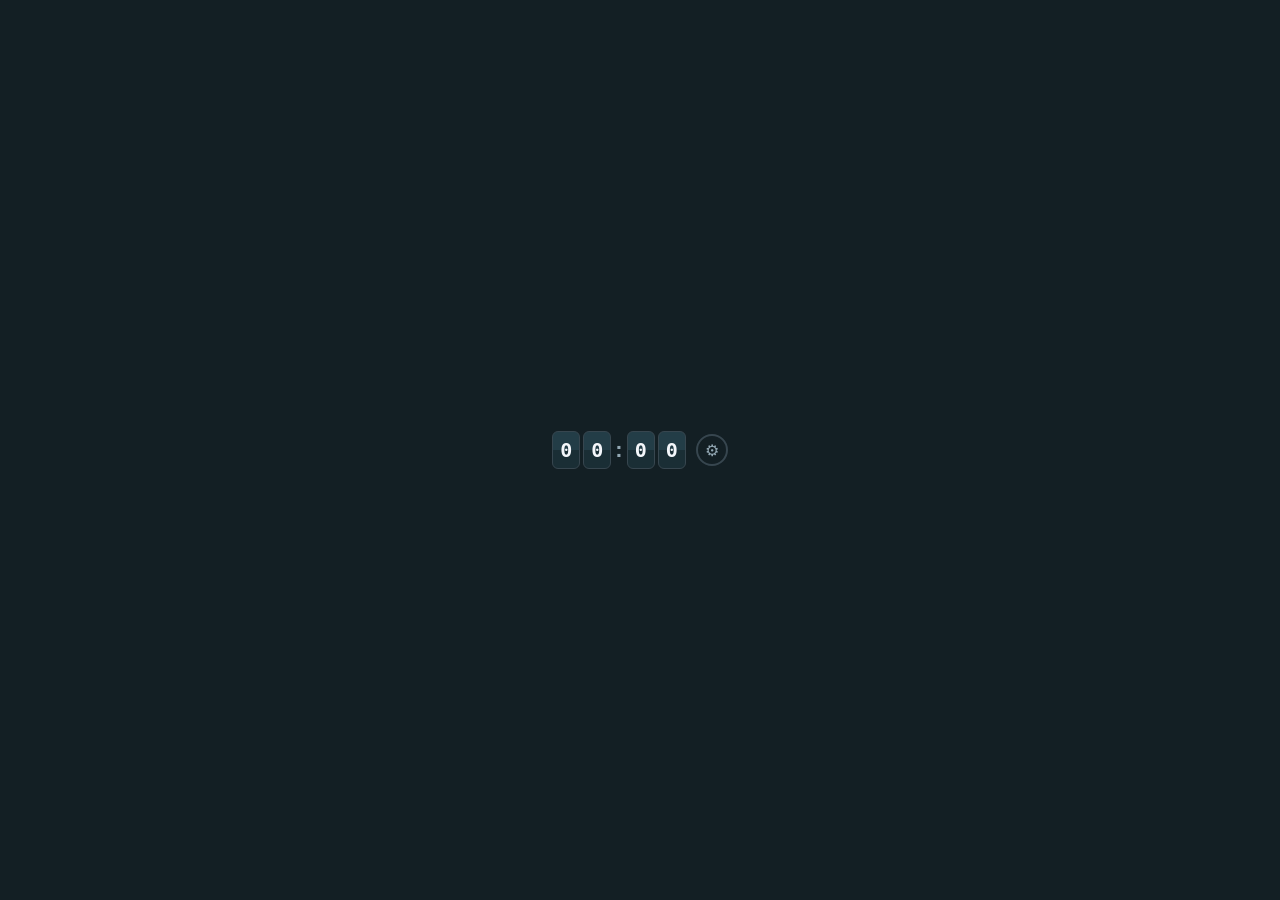
<file: frontend/resident_poc/web/index.html>
<!doctype html>
<html lang="en">
  <head>
    <meta charset="utf-8" />
    <meta name="viewport" content="width=device-width, initial-scale=1" />
    <title>Linux Virus</title>
    <link rel="stylesheet" href="./style.css" />
  </head>
  <body>
    <main id="app" class="app app--minimized">
      <section class="minimized" data-panel="minimized">
        <div class="flip-timer" id="flipTimer">
          <div class="flip-group">
            <div class="flip-card" id="fd0">0</div>
            <div class="flip-card" id="fd1">0</div>
          </div>
          <span class="flip-colon">:</span>
          <div class="flip-group">
            <div class="flip-card" id="fd2">0</div>
            <div class="flip-card" id="fd3">0</div>
          </div>
        </div>
        <button class="minimized__settings" type="button" data-action="showSettings" aria-label="Settings">⚙</button>
      </section>

      <section class="expanded" data-panel="expanded">
        <div class="quiz">
          <div class="quiz__mascot">🐧</div>
          <div class="quiz__label">コマンドを並び替えよう</div>
          <div id="quizPrompt" class="quiz__question">問題を読み込み中…</div>
          <div id="answer" class="quiz__answer" aria-label="Answer area">
            <span id="answerPlaceholder" class="quiz__placeholder">下のトークンを順番にクリックしてね</span>
          </div>
          <div id="tokens" class="quiz__tokens" aria-label="Command tokens"></div>
        </div>
        <div class="quiz-bottom" id="quizBottom">
          <span id="quizResult" class="quiz__result">トークンを順番に選んでね！</span>
          <div class="quiz__actions">
            <button class="btn btn--reset" type="button" data-action="resetQuiz">リセット</button>
            <button class="btn btn--check" type="button" data-action="checkQuiz">答え合わせ</button>
          </div>
        </div>
      </section>

      <section class="settings" data-panel="settings">
        <div class="topline">
          <span>Settings</span>
        </div>
        <label>
          <span>Timer seconds</span>
          <input
            id="timerSeconds"
            inputmode="numeric"
            type="number"
            min="1"
            value="60"
            autocomplete="off"
            autocapitalize="off"
            spellcheck="false"
          />
        </label>
        <div class="command-header">
          <span>Commands</span>
          <div class="command-header__actions">
            <button class="icon-button" type="button" data-action="addCommand">+</button>
            <button class="icon-button" type="button" data-action="showHelp">?</button>
          </div>
        </div>
        <div id="commands" class="commands"></div>
        <div class="hint">Up to 10 commands. Use text such as /focus or shortcuts such as &lt;cmd&gt;+k.</div>
        <div class="settings__status" data-bind="status">Settings</div>
        <div class="actions">
          <button type="button" data-action="done">Done</button>
        </div>
      </section>

      <dialog id="helpDialog" class="help-dialog">
        <div class="help-dialog__header">
          <strong>Command notation</strong>
          <button class="icon-button" type="button" data-action="closeHelp">×</button>
        </div>
        <div class="help-dialog__body">
          <p>Text commands match typed text exactly.</p>
          <ul>
            <li><code>&lt;cmd&gt;+v</code></li>
            <li><code>/focus</code></li>
            <li><code>start quiz</code></li>
          </ul>
          <p>Modifier shortcuts use angle brackets before the key.</p>
          <ul>
            <li><code>&lt;cmd&gt;+k</code></li>
            <li><code>&lt;ctrl&gt;+j</code></li>
            <li><code>&lt;option&gt;+x</code></li>
            <li><code>&lt;shift&gt;+a</code></li>
            <li><code>&lt;ctrl+option&gt;+&lt;space&gt;</code></li>
            <li><code>&lt;cmd+shift&gt;+p</code></li>
          </ul>
          <p>Supported modifier names are <code>cmd</code>, <code>ctrl</code>, <code>option</code>, and <code>shift</code>.</p>
        </div>
      </dialog>
    </main>
    <script src="./app.js"></script>
  </body>
</html>
</file>
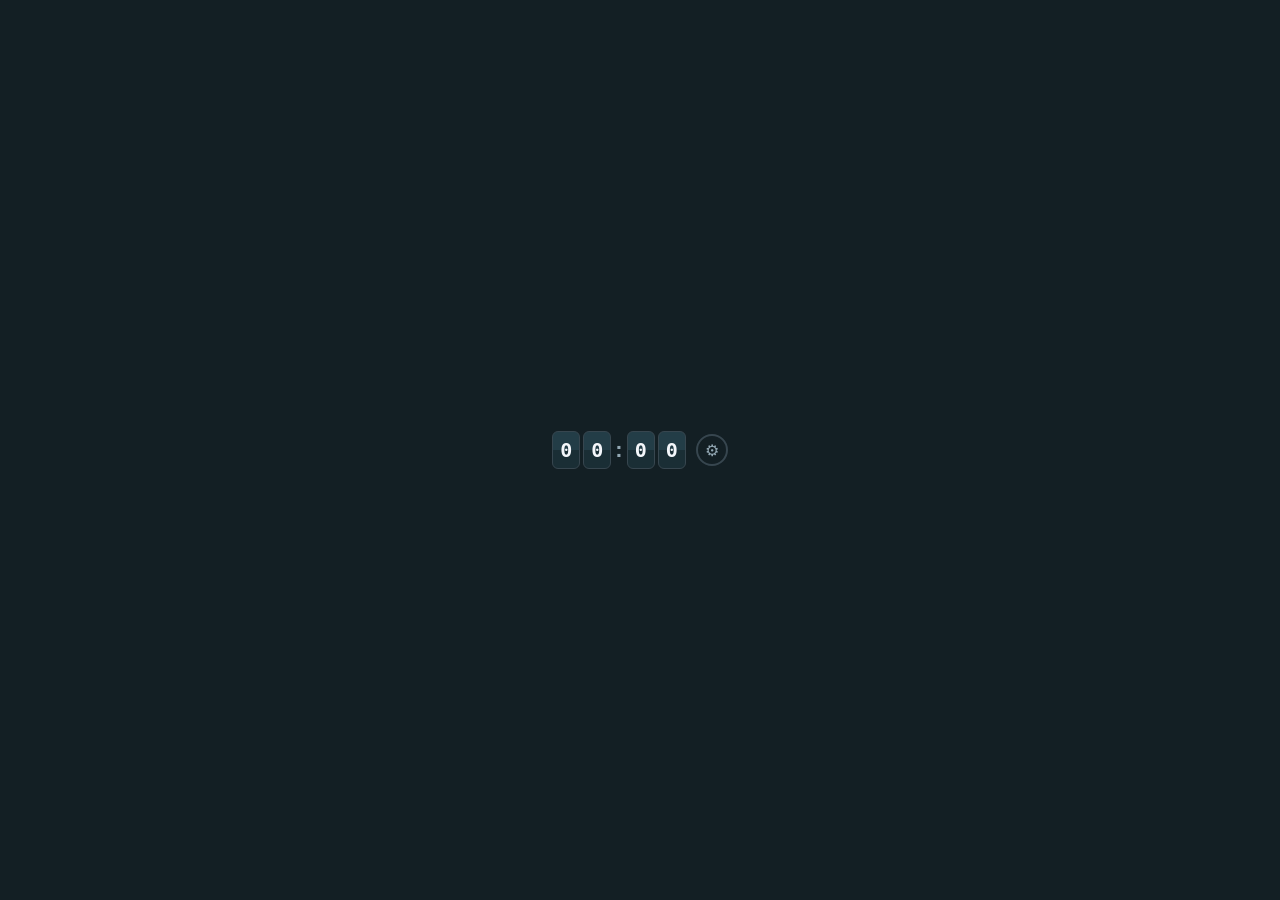
<file: src/resident_poc/web/index.html>
<!doctype html>
<html lang="en">
  <head>
    <meta charset="utf-8" />
    <meta name="viewport" content="width=device-width, initial-scale=1" />
    <title>Linux Virus</title>
    <link rel="stylesheet" href="./style.css" />
  </head>
  <body>
    <main id="app" class="app app--minimized">
      <section class="minimized" data-panel="minimized">
        <div class="flip-timer" id="flipTimer">
          <div class="flip-group">
            <div class="flip-card" id="fd0">0</div>
            <div class="flip-card" id="fd1">0</div>
          </div>
          <span class="flip-colon">:</span>
          <div class="flip-group">
            <div class="flip-card" id="fd2">0</div>
            <div class="flip-card" id="fd3">0</div>
          </div>
        </div>
        <button class="minimized__settings" type="button" data-action="showSettings" aria-label="Settings">⚙</button>
      </section>

      <section class="expanded" data-panel="expanded">
        <div class="quiz">
          <div class="quiz__mascot">🐧</div>
          <div class="quiz__label">コマンドを並び替えよう</div>
          <div class="quiz__question">隠しファイルを含めて、long format でファイル一覧を表示するコマンドに並び替えてください。</div>
          <div id="answer" class="quiz__answer" aria-label="Answer area">
            <span id="answerPlaceholder" class="quiz__placeholder">下のトークンを順番にクリックしてね</span>
          </div>
          <div id="tokens" class="quiz__tokens" aria-label="Command tokens"></div>
        </div>
        <div class="quiz-bottom" id="quizBottom">
          <span id="quizResult" class="quiz__result">トークンを順番に選んでね！</span>
          <div class="quiz__actions">
            <button class="btn btn--reset" type="button" data-action="resetQuiz">リセット</button>
            <button class="btn btn--check" type="button" data-action="checkQuiz">答え合わせ</button>
          </div>
        </div>
      </section>

      <section class="settings" data-panel="settings">
        <div class="topline">
          <span>Settings</span>
        </div>
        <label>
          <span>Timer seconds</span>
          <input
            id="timerSeconds"
            inputmode="numeric"
            type="number"
            min="1"
            value="60"
            autocomplete="off"
            autocapitalize="off"
            spellcheck="false"
          />
        </label>
        <div class="command-header">
          <span>Commands</span>
          <div class="command-header__actions">
            <button class="icon-button" type="button" data-action="addCommand">+</button>
            <button class="icon-button" type="button" data-action="showHelp">?</button>
          </div>
        </div>
        <div id="commands" class="commands"></div>
        <div class="hint">Up to 10 commands. Use text such as /focus or shortcuts such as &lt;cmd&gt;+k.</div>
        <div class="settings__status" data-bind="status">Settings</div>
        <div class="actions">
          <button type="button" data-action="done">Done</button>
        </div>
      </section>

      <dialog id="helpDialog" class="help-dialog">
        <div class="help-dialog__header">
          <strong>Command notation</strong>
          <button class="icon-button" type="button" data-action="closeHelp">×</button>
        </div>
        <div class="help-dialog__body">
          <p>Text commands match typed text exactly.</p>
          <ul>
            <li><code>&lt;cmd&gt;+v</code></li>
            <li><code>/focus</code></li>
            <li><code>start quiz</code></li>
          </ul>
          <p>Modifier shortcuts use angle brackets before the key.</p>
          <ul>
            <li><code>&lt;cmd&gt;+k</code></li>
            <li><code>&lt;ctrl&gt;+j</code></li>
            <li><code>&lt;option&gt;+x</code></li>
            <li><code>&lt;shift&gt;+a</code></li>
            <li><code>&lt;ctrl+option&gt;+&lt;space&gt;</code></li>
            <li><code>&lt;cmd+shift&gt;+p</code></li>
          </ul>
          <p>Supported modifier names are <code>cmd</code>, <code>ctrl</code>, <code>option</code>, and <code>shift</code>.</p>
        </div>
      </dialog>
    </main>
    <script src="./app.js"></script>
  </body>
</html>
</file>
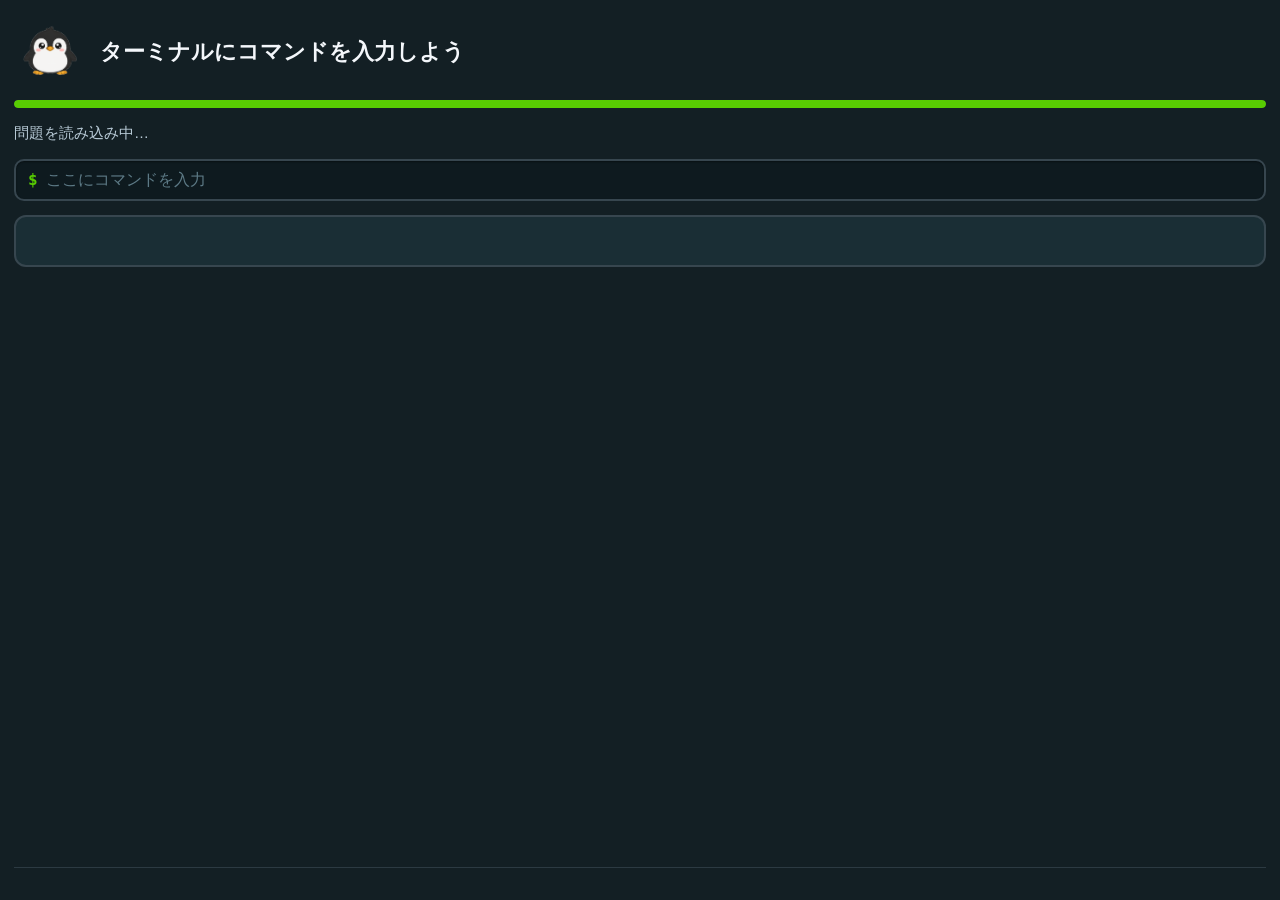
<file: frontend/linux_virus_frontend/web/quiz.html>
<!doctype html>
<html lang="ja">
  <head>
    <meta charset="utf-8" />
    <meta name="viewport" content="width=device-width, initial-scale=1" />
    <title>Linux Virus Quiz</title>
    <link rel="stylesheet" href="./styles/base.css" />
    <link rel="stylesheet" href="./styles/quiz.css" />
    <link rel="stylesheet" href="./styles/virus.css" />
    <link rel="preload" as="image" href="../image/penguin_small.png" />
    <link rel="preload" as="image" href="../image/penguin_medium.png" />
    <link rel="preload" as="image" href="../image/penguin_big.png" />
    <link rel="preload" as="image" href="../image/penguin_virus.png" />
  </head>
  <body>
    <main id="app" class="app app--expanded" data-wait-for-state="true">
      <section class="expanded" data-panel="expanded">
        <div class="virus-overlay" aria-hidden="true">
          <span class="virus-blob virus-blob--1"></span>
          <span class="virus-blob virus-blob--2"></span>
          <span class="virus-blob virus-blob--3"></span>
          <span class="virus-blob virus-blob--4"></span>
          <span class="virus-particle virus-particle--1"></span>
          <span class="virus-particle virus-particle--2"></span>
          <span class="virus-particle virus-particle--3"></span>
          <span class="virus-particle virus-particle--4"></span>
          <span class="virus-particle virus-particle--5"></span>
          <span class="virus-scar virus-scar--1"></span>
          <span class="virus-scar virus-scar--2"></span>
          <span class="virus-vignette"></span>
        </div>
        <div class="virus-banner" aria-hidden="true">
          <span class="virus-banner__dot"></span>
          <span class="virus-banner__text">⚠ VIRUS DETECTED ⚠</span>
          <span class="virus-banner__dot"></span>
        </div>
        <div class="quiz">
          <div class="quiz__header">
            <img
              id="quizMascot"
              class="quiz__mascot"
              src="../image/penguin_small.png"
              alt="Linux penguin"
            />
            <div class="quiz__label">ターミナルにコマンドを入力しよう</div>
            <span id="quizStreak" class="quiz__streak" hidden></span>
            <div id="vaccineButtons" class="quiz__vaccines" aria-label="Vaccines"></div>
          </div>
          <div id="quizTimebar" class="quiz__timebar" aria-hidden="true">
            <span id="quizTimebarFill" class="quiz__timebar-fill"></span>
          </div>
          <div id="quizPrompt" class="quiz__question">問題を読み込み中…</div>
          <label class="quiz__terminal" aria-label="Command input">
            <span class="quiz__terminal-prompt">$</span>
            <span class="quiz__terminal-entry">
              <span id="terminalHighlight" class="quiz__terminal-highlight" aria-hidden="true"></span>
              <input
                id="terminalInput"
                class="quiz__terminal-input"
                type="text"
                autocomplete="off"
                autocapitalize="off"
                spellcheck="false"
                placeholder="ここにコマンドを入力"
              />
            </span>
          </label>
          <div id="tokens" class="quiz__tokens" aria-label="Command tokens"></div>
        </div>
        <div class="quiz-bottom" id="quizBottom">
          <div class="quiz__actions">
            <button
              id="closeExplanation"
              class="btn btn--close-explanation"
              type="button"
              data-action="closeExplanation"
              hidden
            >
              閉じる
            </button>
            <button
              id="retryQuiz"
              class="btn btn--check"
              type="button"
              data-action="retryQuiz"
              hidden
            >
              再試行
            </button>
          </div>
        </div>
        <div id="explanationOverlay" class="explanation-overlay" hidden>
          <div class="explanation-overlay__panel">
            <div class="explanation-overlay__header">
              <span class="explanation-overlay__title">解説</span>
              <button class="icon-button" type="button" data-action="closeExplanationOverlay" aria-label="Close">✕</button>
            </div>
            <div id="explanationOverlayContent" class="explanation-overlay__content"></div>
          </div>
        </div>
      </section>
    </main>
    <script src="./markdown.js"></script>
    <script src="./config.js"></script>
    <script src="./storage.js"></script>
    <script src="./sound.js"></script>
    <script src="./api.js"></script>
    <script src="./user.js"></script>
    <script src="./settings.js"></script>
    <script src="./quiz.js"></script>
    <script src="./drag.js"></script>
    <script src="./app.js"></script>
  </body>
</html>
</file>
<file: frontend/resident_poc/web/style.css>
:root {
  color-scheme: dark;
  font-family:
    -apple-system, BlinkMacSystemFont, "SF Pro Text", "Helvetica Neue", Arial, sans-serif;
  background: #131f24;
  color: #f4f7fb;
  --duo-green: #58cc02;
  --duo-green-dark: #46a302;
  --duo-red: #ff4b4b;
  --duo-red-dark: #cc3c3c;
  --duo-blue: #1cb0f6;
  --duo-blue-dark: #1899d6;
  --duo-gold: #ffc800;
  --duo-surface: #1a2e35;
  --duo-surface-light: #233d47;
  --duo-border: #37464f;
  --duo-text-muted: #93a8b4;
}

* {
  box-sizing: border-box;
}

body {
  margin: 0;
  min-height: 100vh;
  overflow: hidden;
  background: #131f24;
}

button,
input {
  font: inherit;
}

button {
  border: none;
  border-radius: 12px;
  padding: 6px 14px;
  background: var(--duo-surface-light);
  color: #f4f7fb;
  cursor: pointer;
  transition: transform 0.1s;
}

button:active {
  transform: scale(0.96);
}

input {
  width: 100%;
  border: 2px solid var(--duo-border);
  border-radius: 12px;
  padding: 8px 12px;
  background: var(--duo-surface);
  color: #f4f7fb;
}

input:focus {
  border-color: var(--duo-blue);
  outline: none;
}

.app {
  width: 100vw;
  height: 100vh;
}

section {
  display: none;
  width: 100%;
  height: 100%;
  padding: 14px;
}

.app--minimized [data-panel="minimized"],
.app--expanded [data-panel="expanded"],
.app--settings [data-panel="settings"] {
  display: flex;
}

/* --- Minimized --- */

.minimized {
  align-items: center;
  justify-content: center;
  gap: 10px;
}

.minimized__settings {
  width: 32px;
  height: 32px;
  padding: 0;
  display: flex;
  align-items: center;
  justify-content: center;
  border-radius: 50%;
  background: transparent;
  color: var(--duo-text-muted);
  font-size: 16px;
  border: 2px solid var(--duo-border);
  flex-shrink: 0;
}

.minimized__settings:hover {
  background: var(--duo-surface-light);
}

/* Flip clock */

.flip-timer {
  display: flex;
  align-items: center;
  gap: 3px;
}

.flip-group {
  display: flex;
  gap: 3px;
}

.flip-colon {
  font-size: 22px;
  font-weight: 800;
  color: var(--duo-text-muted);
  padding: 0 1px;
  line-height: 1;
}

.flip-card {
  width: 28px;
  height: 38px;
  border-radius: 6px;
  background: linear-gradient(180deg, var(--duo-surface-light) 49.5%, var(--duo-border) 49.5%, var(--duo-border) 50.5%, var(--duo-surface) 50.5%);
  border: 1px solid var(--duo-border);
  display: flex;
  align-items: center;
  justify-content: center;
  font-family: "SF Mono", Menlo, Consolas, monospace;
  font-size: 20px;
  font-weight: 800;
  color: #f4f7fb;
  line-height: 1;
}

.flip-card.flipping {
  animation: flip-tick 0.3s ease-in-out;
}

@keyframes flip-tick {
  0% { transform: scaleY(1); }
  50% { transform: scaleY(0.88); }
  100% { transform: scaleY(1); }
}

/* --- Expanded (Quiz) --- */

.expanded,
.settings {
  flex-direction: column;
  gap: 0;
}

/* Quiz card */

.quiz {
  display: flex;
  flex-direction: column;
  gap: 14px;
  flex: 1;
  padding: 4px 0;
  overflow-y: auto;
}

.quiz__mascot {
  font-size: 36px;
  line-height: 1;
}

.quiz__label {
  font-size: 22px;
  font-weight: 800;
  color: #f4f7fb;
}

.quiz__question {
  color: var(--duo-text-muted);
  font-size: 15px;
  line-height: 1.5;
}

.quiz__answer,
.quiz__tokens {
  display: flex;
  align-items: center;
  flex-wrap: wrap;
  gap: 8px;
  min-height: 52px;
  border: 2px dashed var(--duo-border);
  border-radius: 12px;
  padding: 10px;
  color: var(--duo-text-muted);
  font-size: 13px;
  transition: border-color 0.2s, background 0.2s;
}

.quiz__placeholder {
  color: var(--duo-text-muted);
  font-size: 13px;
  pointer-events: none;
  user-select: none;
}

.quiz__answer.dragover,
.quiz__tokens.dragover {
  border-color: var(--duo-blue);
  background: rgba(28, 176, 246, 0.06);
}

.quiz__tokens {
  border-style: solid;
  border-color: var(--duo-border);
  background: var(--duo-surface);
}

/* Tokens (Duolingo 3D pill buttons) */

.token {
  min-width: 52px;
  font-family: "SF Mono", Menlo, Consolas, monospace;
  font-size: 15px;
  font-weight: 700;
  cursor: grab;
  padding: 8px 16px;
  border-radius: 12px;
  border: 2px solid var(--duo-border);
  border-bottom-width: 4px;
  background: var(--duo-surface-light);
  color: #f4f7fb;
  transition: transform 0.1s, box-shadow 0.1s, opacity 0.15s;
  user-select: none;
}

.token:hover {
  background: #2a4a56;
}

.token:active {
  transform: translateY(2px);
  border-bottom-width: 2px;
}

.token--dragging {
  opacity: 0.4;
}

.token--selected {
  background: var(--duo-blue-dark);
  border-color: var(--duo-blue);
  color: #fff;
}

.token--selected:hover {
  background: var(--duo-blue);
}

/* Quiz bottom bar */

.quiz-bottom {
  display: flex;
  flex-direction: column;
  gap: 12px;
  padding: 14px 0 8px;
  border-top: 2px solid var(--duo-border);
  margin-top: 8px;
}

.quiz-bottom--correct {
  border-top-color: var(--duo-green);
}

.quiz-bottom--wrong {
  border-top-color: var(--duo-red);
}

.quiz__result {
  font-size: 14px;
  font-weight: 700;
  color: var(--duo-text-muted);
  min-height: 20px;
}

.quiz__result--correct {
  color: var(--duo-green);
}

.quiz__result--wrong {
  color: var(--duo-red);
}

.quiz__actions {
  display: flex;
  gap: 10px;
}

/* Duolingo-style buttons */

.btn {
  flex: 1;
  padding: 12px 20px;
  border-radius: 14px;
  font-size: 15px;
  font-weight: 800;
  text-transform: uppercase;
  letter-spacing: 0.5px;
  border: none;
  border-bottom: 4px solid;
  cursor: pointer;
  transition: filter 0.15s, transform 0.1s;
}

.btn:active {
  transform: translateY(2px);
  border-bottom-width: 2px;
}

.btn--check {
  background: var(--duo-green);
  border-bottom-color: var(--duo-green-dark);
  color: #fff;
}

.btn--check:hover {
  filter: brightness(1.1);
}

.btn--reset {
  background: var(--duo-surface-light);
  border-bottom-color: var(--duo-border);
  color: var(--duo-text-muted);
}

.btn--reset:hover {
  background: #2a4a56;
}

.btn--ghost {
  background: transparent;
  border: 2px solid var(--duo-border);
  border-bottom-width: 4px;
  color: var(--duo-text-muted);
  font-size: 13px;
  font-weight: 700;
  padding: 8px 16px;
  flex: 0;
}

/* Correct/wrong animation */

@keyframes shake {
  0%, 100% { transform: translateX(0); }
  20% { transform: translateX(-6px); }
  40% { transform: translateX(6px); }
  60% { transform: translateX(-4px); }
  80% { transform: translateX(4px); }
}

@keyframes celebrate {
  0% { transform: scale(1); }
  50% { transform: scale(1.05); }
  100% { transform: scale(1); }
}

.quiz--shake {
  animation: shake 0.4s ease;
}

.quiz--celebrate {
  animation: celebrate 0.4s ease;
}

/* --- Settings --- */

.settings {
  gap: 12px;
}

.topline,
.actions,
.meta {
  display: flex;
  align-items: center;
  gap: 8px;
}

.topline {
  justify-content: space-between;
  font-weight: 700;
}

.meta {
  flex-wrap: wrap;
  color: var(--duo-text-muted);
  font-size: 12px;
}

.settings label,
.command-header {
  display: grid;
  grid-template-columns: 120px 1fr;
  align-items: center;
  gap: 10px;
}

.icon-button {
  width: 32px;
  justify-self: start;
  padding: 5px 0;
  font-weight: 800;
  border-radius: 8px;
}

.command-header__actions {
  display: flex;
  gap: 6px;
}

.commands {
  display: grid;
  gap: 8px;
  max-height: 150px;
  overflow: auto;
}

.hint {
  color: var(--duo-text-muted);
  font-size: 12px;
}

.settings__status {
  color: var(--duo-text-muted);
  font-size: 12px;
}

/* --- Help dialog --- */

.help-dialog {
  width: 380px;
  max-width: calc(100vw - 32px);
  border: 2px solid var(--duo-border);
  border-radius: 14px;
  padding: 0;
  background: #131f24;
  color: #f4f7fb;
}

.help-dialog::backdrop {
  background: rgba(0, 0, 0, 0.55);
}

.help-dialog__header {
  display: flex;
  align-items: center;
  justify-content: space-between;
  padding: 12px 14px;
  border-bottom: 2px solid var(--duo-border);
}

.help-dialog__body {
  display: grid;
  gap: 8px;
  max-height: 250px;
  overflow: auto;
  padding: 12px 14px 14px;
  color: var(--duo-text-muted);
  font-size: 13px;
}

.help-dialog p,
.help-dialog ul {
  margin: 0;
}

.help-dialog ul {
  padding-left: 20px;
}

.help-dialog code {
  color: #f4f7fb;
  background: var(--duo-surface);
  border: 1px solid var(--duo-border);
  border-radius: 6px;
  padding: 1px 5px;
}
</file>
<file: src/resident_poc/web/style.css>
:root {
  color-scheme: dark;
  font-family:
    -apple-system, BlinkMacSystemFont, "SF Pro Text", "Helvetica Neue", Arial, sans-serif;
  background: #131f24;
  color: #f4f7fb;
  --duo-green: #58cc02;
  --duo-green-dark: #46a302;
  --duo-red: #ff4b4b;
  --duo-red-dark: #cc3c3c;
  --duo-blue: #1cb0f6;
  --duo-blue-dark: #1899d6;
  --duo-gold: #ffc800;
  --duo-surface: #1a2e35;
  --duo-surface-light: #233d47;
  --duo-border: #37464f;
  --duo-text-muted: #93a8b4;
}

* {
  box-sizing: border-box;
}

body {
  margin: 0;
  min-height: 100vh;
  overflow: hidden;
  background: #131f24;
}

button,
input {
  font: inherit;
}

button {
  border: none;
  border-radius: 12px;
  padding: 6px 14px;
  background: var(--duo-surface-light);
  color: #f4f7fb;
  cursor: pointer;
  transition: transform 0.1s;
}

button:active {
  transform: scale(0.96);
}

input {
  width: 100%;
  border: 2px solid var(--duo-border);
  border-radius: 12px;
  padding: 8px 12px;
  background: var(--duo-surface);
  color: #f4f7fb;
}

input:focus {
  border-color: var(--duo-blue);
  outline: none;
}

.app {
  width: 100vw;
  height: 100vh;
}

section {
  display: none;
  width: 100%;
  height: 100%;
  padding: 14px;
}

.app--minimized [data-panel="minimized"],
.app--expanded [data-panel="expanded"],
.app--settings [data-panel="settings"] {
  display: flex;
}

/* --- Minimized --- */

.minimized {
  align-items: center;
  justify-content: center;
  gap: 10px;
}

.minimized__settings {
  width: 32px;
  height: 32px;
  padding: 0;
  display: flex;
  align-items: center;
  justify-content: center;
  border-radius: 50%;
  background: transparent;
  color: var(--duo-text-muted);
  font-size: 16px;
  border: 2px solid var(--duo-border);
  flex-shrink: 0;
}

.minimized__settings:hover {
  background: var(--duo-surface-light);
}

/* Flip clock */

.flip-timer {
  display: flex;
  align-items: center;
  gap: 3px;
}

.flip-group {
  display: flex;
  gap: 3px;
}

.flip-colon {
  font-size: 22px;
  font-weight: 800;
  color: var(--duo-text-muted);
  padding: 0 1px;
  line-height: 1;
}

.flip-card {
  width: 28px;
  height: 38px;
  border-radius: 6px;
  background: linear-gradient(180deg, var(--duo-surface-light) 49.5%, var(--duo-border) 49.5%, var(--duo-border) 50.5%, var(--duo-surface) 50.5%);
  border: 1px solid var(--duo-border);
  display: flex;
  align-items: center;
  justify-content: center;
  font-family: "SF Mono", Menlo, Consolas, monospace;
  font-size: 20px;
  font-weight: 800;
  color: #f4f7fb;
  line-height: 1;
}

.flip-card.flipping {
  animation: flip-tick 0.3s ease-in-out;
}

@keyframes flip-tick {
  0% { transform: scaleY(1); }
  50% { transform: scaleY(0.88); }
  100% { transform: scaleY(1); }
}

/* --- Expanded (Quiz) --- */

.expanded,
.settings {
  flex-direction: column;
  gap: 0;
}

/* Quiz card */

.quiz {
  display: flex;
  flex-direction: column;
  gap: 14px;
  flex: 1;
  padding: 4px 0;
  overflow-y: auto;
}

.quiz__mascot {
  font-size: 36px;
  line-height: 1;
}

.quiz__label {
  font-size: 22px;
  font-weight: 800;
  color: #f4f7fb;
}

.quiz__question {
  color: var(--duo-text-muted);
  font-size: 15px;
  line-height: 1.5;
}

.quiz__answer,
.quiz__tokens {
  display: flex;
  align-items: center;
  flex-wrap: wrap;
  gap: 8px;
  min-height: 52px;
  border: 2px dashed var(--duo-border);
  border-radius: 12px;
  padding: 10px;
  color: var(--duo-text-muted);
  font-size: 13px;
  transition: border-color 0.2s, background 0.2s;
}

.quiz__placeholder {
  color: var(--duo-text-muted);
  font-size: 13px;
  pointer-events: none;
  user-select: none;
}

.quiz__answer.dragover,
.quiz__tokens.dragover {
  border-color: var(--duo-blue);
  background: rgba(28, 176, 246, 0.06);
}

.quiz__tokens {
  border-style: solid;
  border-color: var(--duo-border);
  background: var(--duo-surface);
}

/* Tokens (Duolingo 3D pill buttons) */

.token {
  min-width: 52px;
  font-family: "SF Mono", Menlo, Consolas, monospace;
  font-size: 15px;
  font-weight: 700;
  cursor: grab;
  padding: 8px 16px;
  border-radius: 12px;
  border: 2px solid var(--duo-border);
  border-bottom-width: 4px;
  background: var(--duo-surface-light);
  color: #f4f7fb;
  transition: transform 0.1s, box-shadow 0.1s, opacity 0.15s;
  user-select: none;
}

.token:hover {
  background: #2a4a56;
}

.token:active {
  transform: translateY(2px);
  border-bottom-width: 2px;
}

.token--dragging {
  opacity: 0.4;
}

.token--selected {
  background: var(--duo-blue-dark);
  border-color: var(--duo-blue);
  color: #fff;
}

.token--selected:hover {
  background: var(--duo-blue);
}

/* Quiz bottom bar */

.quiz-bottom {
  display: flex;
  flex-direction: column;
  gap: 12px;
  padding: 14px 0 8px;
  border-top: 2px solid var(--duo-border);
  margin-top: 8px;
}

.quiz-bottom--correct {
  border-top-color: var(--duo-green);
}

.quiz-bottom--wrong {
  border-top-color: var(--duo-red);
}

.quiz__result {
  font-size: 14px;
  font-weight: 700;
  color: var(--duo-text-muted);
  min-height: 20px;
}

.quiz__result--correct {
  color: var(--duo-green);
}

.quiz__result--wrong {
  color: var(--duo-red);
}

.quiz__actions {
  display: flex;
  gap: 10px;
}

/* Duolingo-style buttons */

.btn {
  flex: 1;
  padding: 12px 20px;
  border-radius: 14px;
  font-size: 15px;
  font-weight: 800;
  text-transform: uppercase;
  letter-spacing: 0.5px;
  border: none;
  border-bottom: 4px solid;
  cursor: pointer;
  transition: filter 0.15s, transform 0.1s;
}

.btn:active {
  transform: translateY(2px);
  border-bottom-width: 2px;
}

.btn--check {
  background: var(--duo-green);
  border-bottom-color: var(--duo-green-dark);
  color: #fff;
}

.btn--check:hover {
  filter: brightness(1.1);
}

.btn--reset {
  background: var(--duo-surface-light);
  border-bottom-color: var(--duo-border);
  color: var(--duo-text-muted);
}

.btn--reset:hover {
  background: #2a4a56;
}

.btn--ghost {
  background: transparent;
  border: 2px solid var(--duo-border);
  border-bottom-width: 4px;
  color: var(--duo-text-muted);
  font-size: 13px;
  font-weight: 700;
  padding: 8px 16px;
  flex: 0;
}

/* Correct/wrong animation */

@keyframes shake {
  0%, 100% { transform: translateX(0); }
  20% { transform: translateX(-6px); }
  40% { transform: translateX(6px); }
  60% { transform: translateX(-4px); }
  80% { transform: translateX(4px); }
}

@keyframes celebrate {
  0% { transform: scale(1); }
  50% { transform: scale(1.05); }
  100% { transform: scale(1); }
}

.quiz--shake {
  animation: shake 0.4s ease;
}

.quiz--celebrate {
  animation: celebrate 0.4s ease;
}

/* --- Settings --- */

.settings {
  gap: 12px;
}

.topline,
.actions,
.meta {
  display: flex;
  align-items: center;
  gap: 8px;
}

.topline {
  justify-content: space-between;
  font-weight: 700;
}

.meta {
  flex-wrap: wrap;
  color: var(--duo-text-muted);
  font-size: 12px;
}

.settings label,
.command-header {
  display: grid;
  grid-template-columns: 120px 1fr;
  align-items: center;
  gap: 10px;
}

.icon-button {
  width: 32px;
  justify-self: start;
  padding: 5px 0;
  font-weight: 800;
  border-radius: 8px;
}

.command-header__actions {
  display: flex;
  gap: 6px;
}

.commands {
  display: grid;
  gap: 8px;
  max-height: 150px;
  overflow: auto;
}

.hint {
  color: var(--duo-text-muted);
  font-size: 12px;
}

.settings__status {
  color: var(--duo-text-muted);
  font-size: 12px;
}

/* --- Help dialog --- */

.help-dialog {
  width: 380px;
  max-width: calc(100vw - 32px);
  border: 2px solid var(--duo-border);
  border-radius: 14px;
  padding: 0;
  background: #131f24;
  color: #f4f7fb;
}

.help-dialog::backdrop {
  background: rgba(0, 0, 0, 0.55);
}

.help-dialog__header {
  display: flex;
  align-items: center;
  justify-content: space-between;
  padding: 12px 14px;
  border-bottom: 2px solid var(--duo-border);
}

.help-dialog__body {
  display: grid;
  gap: 8px;
  max-height: 250px;
  overflow: auto;
  padding: 12px 14px 14px;
  color: var(--duo-text-muted);
  font-size: 13px;
}

.help-dialog p,
.help-dialog ul {
  margin: 0;
}

.help-dialog ul {
  padding-left: 20px;
}

.help-dialog code {
  color: #f4f7fb;
  background: var(--duo-surface);
  border: 1px solid var(--duo-border);
  border-radius: 6px;
  padding: 1px 5px;
}
</file>
<file: frontend/linux_virus_frontend/web/styles/base.css>
:root {
  color-scheme: dark;
  font-family:
    -apple-system, BlinkMacSystemFont, "SF Pro Text", "Helvetica Neue", Arial, sans-serif;
  background: #131f24;
  color: #f4f7fb;
  --duo-green: #58cc02;
  --duo-green-dark: #46a302;
  --duo-red: #ff4b4b;
  --duo-red-dark: #cc3c3c;
  --duo-blue: #1cb0f6;
  --duo-blue-dark: #1899d6;
  --duo-gold: #ffc800;
  --duo-surface: #1a2e35;
  --duo-surface-light: #233d47;
  --duo-border: #37464f;
  --duo-text-muted: #b8cad6;
}

* {
  box-sizing: border-box;
}

body {
  margin: 0;
  min-height: 100vh;
  overflow: hidden;
  background: #131f24;
}

button,
input {
  font: inherit;
}

button {
  border: none;
  border-radius: 12px;
  padding: 6px 14px;
  background: var(--duo-surface-light);
  color: #f4f7fb;
  cursor: pointer;
  transition: transform 0.1s;
}

button:active {
  transform: scale(0.96);
}

button:disabled,
.btn:disabled {
  cursor: not-allowed;
  opacity: 0.5;
  filter: saturate(0.6);
  transform: none;
}

[aria-busy="true"] {
  opacity: 0.7;
}

input {
  width: 100%;
  border: 2px solid var(--duo-border);
  border-radius: 12px;
  padding: 8px 12px;
  background: var(--duo-surface);
  color: #f4f7fb;
}

input:focus {
  border-color: var(--duo-blue);
  outline: none;
}

.app {
  width: 100vw;
  height: 100vh;
}

section {
  display: none;
  width: 100%;
  height: 100%;
  padding: 14px;
}

.app--minimized [data-panel="minimized"],
.app--expanded [data-panel="expanded"],
.app--settings [data-panel="settings"],
.app--user [data-panel="user"] {
  display: flex;
}
</file>
<file: frontend/linux_virus_frontend/web/styles/quiz.css>
/* --- Expanded (Quiz) panel --- */

.expanded {
  flex-direction: column;
  gap: 0;
  min-height: 0;
}

.quiz {
  display: flex;
  flex-direction: column;
  gap: 14px;
  flex: 1;
  min-height: 0;
  padding: 4px 0;
  overflow-y: auto;
}

.quiz__header {
  display: flex;
  align-items: center;
  gap: 14px;
}

.quiz__mascot {
  width: 72px;
  height: 68px;
  object-fit: contain;
  display: block;
  flex: 0 0 auto;
  transform-origin: 50% 80%;
  animation: mascot-wobble 3.6s ease-in-out infinite;
}

.quiz__label {
  font-size: 22px;
  font-weight: 800;
  color: #f4f7fb;
}

.quiz__label--correct {
  color: #aaee44;
}

.quiz__label--timeout {
  color: var(--duo-red);
}

.quiz__label--vaccine {
  color: #64d2ff;
  font-size: 18px;
  line-height: 1.25;
}

.quiz__streak {
  font-size: 13px;
  font-weight: 700;
  color: #ffd700;
  white-space: nowrap;
}

.quiz__vaccines {
  display: flex;
  gap: 6px;
  margin-left: auto;
  flex: 0 0 auto;
}

.quiz__vaccine {
  width: 34px;
  height: 34px;
  display: inline-flex;
  align-items: center;
  justify-content: center;
  padding: 0;
  border: 2px solid #64d2ff;
  border-bottom-width: 4px;
  border-radius: 10px;
  background: #173845;
  font-size: 18px;
  line-height: 1;
}

.quiz__vaccine:hover:not(:disabled) {
  background: #1f5061;
}

.quiz__vaccine:disabled {
  border-color: var(--duo-border);
  background: var(--duo-surface);
  opacity: 0.38;
}

.quiz__question {
  color: var(--duo-text-muted);
  font-size: 15px;
  line-height: 1.5;
}

.quiz__timebar {
  width: 100%;
  height: 8px;
  background: rgba(55, 70, 79, 0.65);
  border-radius: 999px;
  overflow: hidden;
  flex: 0 0 auto;
}

.quiz__timebar[hidden] {
  display: none;
}

.quiz__timebar-fill {
  display: block;
  width: 100%;
  height: 100%;
  background: var(--duo-green);
  border-radius: inherit;
  transform: scaleX(1);
  transform-origin: left center;
}

.quiz__question code {
  font-family: ui-monospace, monospace;
  background: rgba(0, 0, 0, 0.15);
  border-radius: 4px;
  padding: 1px 5px;
  font-size: 0.9em;
}

.quiz__answer[hidden],
.quiz__tokens[hidden] {
  display: none;
}

.quiz__answer,
.quiz__tokens {
  display: flex;
  align-items: center;
  flex-wrap: wrap;
  gap: 8px;
  min-height: 52px;
  border: 2px dashed var(--duo-border);
  border-radius: 12px;
  padding: 10px;
  color: var(--duo-text-muted);
  font-size: 13px;
  transition: border-color 0.2s, background 0.2s;
}

.quiz__placeholder {
  color: var(--duo-text-muted);
  font-size: 13px;
  pointer-events: none;
  user-select: none;
}

.quiz__answer.dragover,
.quiz__tokens.dragover {
  border-color: var(--duo-blue);
  background: rgba(28, 176, 246, 0.06);
}

.quiz__tokens {
  border-style: solid;
  border-color: var(--duo-border);
  background: var(--duo-surface);
  flex-shrink: 0;
  align-content: flex-start;
  max-height: 116px;
  overflow-y: auto;
}

/* Tokens (Duolingo 3D pill buttons) */

.token {
  min-width: 52px;
  max-width: 100%;
  min-height: 42px;
  font-family: "SF Mono", Menlo, Consolas, monospace;
  font-size: 14px;
  font-weight: 700;
  line-height: 1.25;
  cursor: grab;
  padding: 7px 14px;
  border-radius: 12px;
  border: 2px solid var(--duo-border);
  border-bottom-width: 4px;
  background: var(--duo-surface-light);
  color: #f4f7fb;
  white-space: normal;
  overflow-wrap: anywhere;
  text-align: center;
  transition: transform 0.1s, box-shadow 0.1s, opacity 0.15s;
  user-select: none;
}

.token:hover {
  background: #2a4a56;
}

.token:active {
  transform: translateY(2px);
  border-bottom-width: 2px;
}

.token--dragging {
  opacity: 0.4;
}

/* Quiz bottom bar */

.quiz-bottom {
  display: flex;
  flex-direction: column;
  gap: 12px;
  flex: 0 0 auto;
  padding: 10px 0 8px;
  background: #131f24;
  border-top: 1px solid rgba(55, 70, 79, 0.7);
}

.quiz__actions {
  display: flex;
  gap: 10px;
}

/* Duolingo-style buttons */

.btn {
  flex: 1;
  padding: 12px 20px;
  border-radius: 14px;
  font-size: 15px;
  font-weight: 800;
  text-transform: uppercase;
  letter-spacing: 0.5px;
  border: none;
  border-bottom: 4px solid;
  cursor: pointer;
  transition: filter 0.15s, transform 0.1s;
}

.btn:active {
  transform: translateY(2px);
  border-bottom-width: 2px;
}

.btn--check {
  background: var(--duo-green);
  border-bottom-color: var(--duo-green-dark);
  color: #fff;
}

.btn--check:hover {
  filter: brightness(1.1);
}

.btn--reset {
  background: var(--duo-surface-light);
  border-bottom-color: var(--duo-border);
  color: var(--duo-text-muted);
}

.btn--reset:hover {
  background: #2a4a56;
}

.btn--close-explanation {
  background: var(--duo-blue);
  border-bottom-color: var(--duo-blue-dark);
  color: #fff;
}

.btn--ghost {
  background: transparent;
  border: 2px solid var(--duo-border);
  border-bottom-width: 4px;
  color: var(--duo-text-muted);
  font-size: 13px;
  font-weight: 700;
  padding: 8px 16px;
  flex: 0;
}

.btn--toggle-explanation {
  flex: 1;
  text-transform: none;
}

/* Correct/wrong animation */

@keyframes shake {
  0%, 100% { transform: translateX(0); }
  20% { transform: translateX(-6px); }
  40% { transform: translateX(6px); }
  60% { transform: translateX(-4px); }
  80% { transform: translateX(4px); }
}

@keyframes celebrate {
  0% { transform: scale(1); }
  50% { transform: scale(1.05); }
  100% { transform: scale(1); }
}

@keyframes mascot-wobble {
  0%, 100% { transform: translate(0, 0) rotate(-2deg); }
  50%      { transform: translate(2px, -3px) rotate(2deg); }
}

.quiz--shake {
  animation: shake 0.4s ease;
}

.quiz--resolved {
  flex: 1 1 auto;
  min-height: 0;
  padding-bottom: 10px;
}

.quiz--celebrate {
  animation: celebrate 0.4s ease;
}

/* Sample output terminal block */

.quiz__sample-output {
  font-family: "SF Mono", Menlo, Consolas, monospace;
  font-size: 12px;
  line-height: 1.6;
  color: #a8d8a8;
  background: #0d1f0d;
  border: 1px solid #2a4a2a;
  border-radius: 8px;
  padding: 10px 14px;
  margin: 0;
  white-space: pre-wrap;
  word-break: break-all;
  max-height: clamp(72px, 22vh, 150px);
  overflow-y: auto;
  flex: 0 1 auto;
}

.quiz__sample-output--timeout {
  color: #ffb3b3;
  background: #260f0f;
  border-color: #803333;
}

/* Shell command display after correct answer */

.quiz__shell-command {
  font-family: "SF Mono", Menlo, Consolas, monospace;
  font-size: 14px;
  background: #0d1b21;
  border-radius: 8px;
  padding: 10px 14px;
  margin: 0;
  color: #f4f7fb;
  white-space: pre-wrap;
  word-break: break-all;
  flex-shrink: 0;
}

.quiz__shell-prompt {
  color: #aaee44;
  font-weight: 700;
  user-select: none;
}

/* Rating change display after correct answer */

@keyframes ratingAppear {
  from { opacity: 0; transform: scale(0.85); }
  to   { opacity: 1; transform: scale(1); }
}

.quiz__rating-change {
  display: flex;
  align-items: center;
  justify-content: center;
  gap: 8px;
  padding: 6px 0 4px;
  animation: ratingAppear 0.3s ease-out;
}

.quiz__rating-label {
  font-size: 12px;
  color: #a0aab8;
}

.quiz__rating-value {
  font-size: 22px;
  font-weight: 800;
  line-height: 1;
}

.quiz__rating-delta {
  font-size: 13px;
  font-weight: 700;
  padding: 3px 9px;
  border-radius: 20px;
}

.quiz__rating-delta--up {
  background: rgba(170, 238, 68, 0.18);
  color: #aaee44;
}

.quiz__rating-delta--down {
  background: rgba(255, 75, 75, 0.18);
  color: #ff4b4b;
}

.quiz__terminal {
  display: flex;
  align-items: center;
  gap: 8px;
  background: #0e1a1f;
  border: 2px solid var(--duo-border);
  border-radius: 10px;
  padding: 8px 12px;
  font-family: ui-monospace, SFMono-Regular, Menlo, Consolas, monospace;
  box-shadow: inset 0 1px 2px rgba(0, 0, 0, 0.4);
}

.quiz__terminal--timeout {
  background: #260f0f;
  border-color: #803333;
}

.quiz__terminal-prompt {
  color: var(--duo-green);
  font-weight: 700;
}

.quiz__terminal--timeout .quiz__terminal-prompt {
  color: var(--duo-red);
}

.quiz__terminal-entry {
  position: relative;
  flex: 1;
  min-width: 0;
  line-height: 1.4;
}

.quiz__terminal-highlight {
  position: absolute;
  inset: 0;
  display: block;
  overflow: hidden;
  color: #f4f7fb;
  font: inherit;
  line-height: inherit;
  white-space: pre;
  pointer-events: none;
  z-index: 0;
}

.quiz__terminal--timeout .quiz__terminal-highlight {
  color: #ffe1e1;
}

.quiz__terminal-invalid {
  text-decoration-line: underline;
  text-decoration-style: wavy;
  text-decoration-color: var(--duo-red);
  text-decoration-thickness: 1.5px;
  text-underline-offset: 4px;
}

.quiz__terminal-input {
  position: relative;
  z-index: 1;
  flex: 1;
  width: 100%;
  background: transparent;
  border: 0;
  outline: 0;
  color: transparent;
  -webkit-text-fill-color: transparent;
  font: inherit;
  line-height: inherit;
  caret-color: var(--duo-green);
  min-width: 0;
  padding: 0;
}

.quiz__terminal--timeout .quiz__terminal-input {
  caret-color: var(--duo-red);
}

.quiz__terminal-input::selection {
  background: rgba(28, 176, 246, 0.35);
}

.quiz__terminal-input::placeholder {
  -webkit-text-fill-color: #5d7a86;
  color: #5d7a86;
}

.quiz__terminal-input:disabled {
  opacity: 0.55;
}

.token--used {
  opacity: 0.4;
  pointer-events: none;
  filter: grayscale(0.4);
}

/* Explanation overlay */

.explanation-overlay {
  position: fixed;
  inset: 0;
  background: rgba(0, 0, 0, 0.65);
  display: flex;
  align-items: center;
  justify-content: center;
  z-index: 100;
  padding: 20px 16px;
}

.explanation-overlay[hidden] {
  display: none;
}

.explanation-overlay__panel {
  background: var(--duo-surface);
  border: 1px solid var(--duo-border);
  border-radius: 16px;
  width: 100%;
  max-height: 75vh;
  display: flex;
  flex-direction: column;
  overflow: hidden;
}

.explanation-overlay__header {
  display: flex;
  align-items: center;
  justify-content: space-between;
  padding: 12px 16px;
  border-bottom: 1px solid var(--duo-border);
  flex-shrink: 0;
}

.explanation-overlay__title {
  font-weight: 700;
  font-size: 15px;
}

.explanation-overlay__content {
  padding: 14px 16px;
  overflow-y: auto;
  font-size: 15px;
  line-height: 1.7;
  color: #f4f7fb;
}

.explanation-overlay__content code {
  font-family: ui-monospace, monospace;
  background: rgba(0, 0, 0, 0.25);
  border-radius: 4px;
  padding: 1px 5px;
  font-size: 0.85em;
}
</file>
<file: frontend/linux_virus_frontend/web/styles/virus.css>
/* --- Virus-mode overlay (only shown on .app--virus) --- */

.virus-overlay,
.virus-banner {
  display: none;
  pointer-events: none;
}

.app--virus.app--expanded [data-panel="expanded"] {
  position: relative;
  background:
    radial-gradient(ellipse at 18% 12%, rgba(136, 197, 64, 0.22) 0%, transparent 42%),
    radial-gradient(ellipse at 82% 88%, rgba(108, 60, 160, 0.28) 0%, transparent 48%),
    radial-gradient(ellipse at 50% 50%, #1a2410 0%, #0c1408 100%);
  isolation: isolate;
  overflow: hidden;
  animation: virus-breathe 4.8s ease-in-out infinite;
}

.app--virus .virus-overlay {
  display: block;
  position: absolute;
  inset: 0;
  z-index: 0;
  overflow: hidden;
}

.app--virus .quiz,
.app--virus .quiz-bottom,
.app--virus .virus-banner {
  position: relative;
  z-index: 1;
}

/* Banner — absolute so it doesn't change panel layout vs. normal mode */
.app--virus .virus-banner {
  display: flex;
  align-items: center;
  justify-content: center;
  gap: 10px;
  position: absolute;
  top: 0;
  left: 0;
  right: 0;
  padding: 4px 10px;
  background: linear-gradient(90deg,
    rgba(255, 60, 60, 0.0) 0%,
    rgba(255, 60, 60, 0.18) 50%,
    rgba(255, 60, 60, 0.0) 100%);
  border-top: 1px solid rgba(255, 75, 75, 0.5);
  border-bottom: 1px solid rgba(255, 75, 75, 0.5);
  font-family: "SF Mono", Menlo, Consolas, monospace;
  font-size: 11px;
  font-weight: 800;
  letter-spacing: 2px;
  color: #ff7676;
  text-shadow: 0 0 6px rgba(255, 75, 75, 0.7);
  animation: virus-flicker 2.4s steps(1, end) infinite;
}

.virus-banner__dot {
  width: 7px;
  height: 7px;
  border-radius: 50%;
  background: #ff4b4b;
  box-shadow: 0 0 8px #ff4b4b, 0 0 14px rgba(255, 75, 75, 0.6);
  animation: virus-pulse 1.1s ease-in-out infinite;
}

/* Sludgy blobs */
.virus-blob {
  position: absolute;
  border-radius: 50%;
  filter: blur(14px);
  opacity: 0.55;
  mix-blend-mode: screen;
}
.virus-blob--1 {
  width: 160px; height: 120px;
  top: -30px; left: -40px;
  background: radial-gradient(circle at 40% 40%, #9bd34a 0%, #5e8a1f 55%, transparent 75%);
  animation: virus-drift 11s ease-in-out infinite;
}
.virus-blob--2 {
  width: 200px; height: 140px;
  bottom: -50px; right: -30px;
  background: radial-gradient(circle at 60% 50%, #88c540 0%, #3e5b18 60%, transparent 80%);
  animation: virus-drift 14s ease-in-out infinite reverse;
}
.virus-blob--3 {
  width: 120px; height: 120px;
  top: 40%; left: 60%;
  background: radial-gradient(circle, #b56ce2 0%, #4a236c 55%, transparent 75%);
  opacity: 0.4;
  animation: virus-drift 9s ease-in-out infinite;
}
.virus-blob--4 {
  width: 90px; height: 90px;
  top: 55%; left: 8%;
  background: radial-gradient(circle, #c4d62f 0%, #6b7d12 60%, transparent 80%);
  opacity: 0.35;
  animation: virus-drift 16s ease-in-out infinite reverse;
}

/* Floating virus particles (spiky little dots) */
.virus-particle {
  position: absolute;
  width: 14px; height: 14px;
  border-radius: 50%;
  background: radial-gradient(circle at 35% 35%, #d6a8ff 0%, #8a4dc4 55%, #4a236c 100%);
  box-shadow:
    0 0 0 2px rgba(74, 35, 108, 0.45),
    0 0 10px rgba(180, 110, 230, 0.55);
}
.virus-particle::before,
.virus-particle::after {
  content: "";
  position: absolute;
  inset: -5px;
  background:
    conic-gradient(from 0deg,
      transparent 0 10deg, #6b3aa0 10deg 14deg,
      transparent 14deg 55deg, #6b3aa0 55deg 60deg,
      transparent 60deg 100deg, #6b3aa0 100deg 105deg,
      transparent 105deg 145deg, #6b3aa0 145deg 150deg,
      transparent 150deg 190deg, #6b3aa0 190deg 195deg,
      transparent 195deg 235deg, #6b3aa0 235deg 240deg,
      transparent 240deg 280deg, #6b3aa0 280deg 285deg,
      transparent 285deg 325deg, #6b3aa0 325deg 330deg,
      transparent 330deg 360deg);
  -webkit-mask: radial-gradient(circle, transparent 38%, #000 39%, #000 50%, transparent 51%);
          mask: radial-gradient(circle, transparent 38%, #000 39%, #000 50%, transparent 51%);
  border-radius: 50%;
}
.virus-particle::after { transform: rotate(22deg); opacity: 0.7; }

.virus-particle--1 { top: 10%; left: 18%; animation: virus-float 7s ease-in-out infinite; }
.virus-particle--2 { top: 26%; right: 12%; width: 11px; height: 11px; animation: virus-float 9s ease-in-out infinite reverse; }
.virus-particle--3 { top: 62%; left: 30%; width: 9px; height: 9px; opacity: 0.85; animation: virus-float 11s ease-in-out infinite; }
.virus-particle--4 { bottom: 18%; right: 22%; width: 16px; height: 16px; animation: virus-float 8s ease-in-out infinite reverse; }
.virus-particle--5 { top: 78%; left: 14%; width: 10px; height: 10px; opacity: 0.8; animation: virus-float 10s ease-in-out infinite; }

/* Scars / stitches */
.virus-scar {
  position: absolute;
  height: 2px;
  background:
    repeating-linear-gradient(90deg,
      transparent 0 6px,
      #d8e0b8 6px 9px,
      transparent 9px 14px);
  opacity: 0.55;
  transform-origin: center;
  filter: drop-shadow(0 0 2px rgba(0, 0, 0, 0.6));
}
.virus-scar--1 { top: 22%; left: 6%; width: 70px; transform: rotate(-18deg); }
.virus-scar--2 { bottom: 28%; right: 6%; width: 56px; transform: rotate(24deg); }

/* Vignette / scanlines */
.virus-vignette {
  position: absolute;
  inset: 0;
  background:
    repeating-linear-gradient(0deg,
      rgba(0, 0, 0, 0) 0px,
      rgba(0, 0, 0, 0) 2px,
      rgba(0, 0, 0, 0.12) 3px),
    radial-gradient(ellipse at center, transparent 55%, rgba(0, 0, 0, 0.55) 100%);
  mix-blend-mode: multiply;
}

/* Re-tinted quiz interior under virus mode */
.app--virus .quiz__label {
  color: #d9f29c;
  text-shadow: 0 0 8px rgba(136, 197, 64, 0.45), 1px 0 0 rgba(255, 75, 75, 0.35), -1px 0 0 rgba(108, 60, 160, 0.35);
  animation: virus-glitch 5.5s steps(1, end) infinite;
}
.app--virus .quiz__label--timeout {
  color: #ff7676;
  text-shadow: 0 0 8px rgba(255, 75, 75, 0.55), 1px 0 0 rgba(136, 197, 64, 0.35), -1px 0 0 rgba(108, 60, 160, 0.35);
}
.app--virus .quiz__label--vaccine {
  color: #64d2ff;
  text-shadow: 0 0 8px rgba(100, 210, 255, 0.55), 1px 0 0 rgba(136, 197, 64, 0.35), -1px 0 0 rgba(108, 60, 160, 0.35);
}
.app--virus .quiz__question {
  color: #c8d6a8;
}
.app--virus .quiz__mascot {
  filter: drop-shadow(0 0 10px rgba(136, 197, 64, 0.6)) drop-shadow(0 0 3px rgba(180, 110, 230, 0.5));
}
.app--virus .quiz__answer,
.app--virus .quiz__tokens {
  border-color: rgba(136, 197, 64, 0.55);
  background: rgba(20, 30, 14, 0.55);
  color: #c8d6a8;
  box-shadow: inset 0 0 18px rgba(108, 60, 160, 0.25);
}
.app--virus .token {
  background: linear-gradient(180deg, #2c3f1a 0%, #1d2b10 100%);
  border-color: #5e8a1f;
  border-bottom-color: #3e5b18;
  color: #e3f2bd;
  text-shadow: 0 0 4px rgba(136, 197, 64, 0.45);
}
.app--virus .token:hover {
  background: linear-gradient(180deg, #3a5223 0%, #243514 100%);
}
.app--virus .btn--check {
  background: linear-gradient(180deg, #88c540 0%, #5e8a1f 100%);
  border-bottom-color: #3e5b18;
  box-shadow: 0 0 12px rgba(136, 197, 64, 0.45);
}
.app--virus .btn--close-explanation {
  background: linear-gradient(180deg, #b56ce2 0%, #6b3aa0 100%);
  border-bottom-color: #4a236c;
  box-shadow: 0 0 12px rgba(180, 110, 230, 0.45);
}
.app--virus .btn--reset {
  background: rgba(40, 30, 50, 0.7);
  border-bottom-color: rgba(180, 110, 230, 0.5);
  color: #d8c4ed;
}

/* Animations */
@keyframes virus-breathe {
  0%, 100% { filter: hue-rotate(0deg) saturate(1); }
  50%      { filter: hue-rotate(-8deg) saturate(1.15); }
}
@keyframes virus-drift {
  0%, 100% { transform: translate(0, 0) scale(1); }
  50%      { transform: translate(14px, -10px) scale(1.08); }
}
@keyframes virus-float {
  0%, 100% { transform: translate(0, 0) rotate(0deg); }
  50%      { transform: translate(10px, -16px) rotate(180deg); }
}
@keyframes virus-pulse {
  0%, 100% { transform: scale(1);   opacity: 1;   }
  50%      { transform: scale(1.4); opacity: 0.5; }
}
@keyframes virus-flicker {
  0%, 92%, 100% { opacity: 1; }
  93%           { opacity: 0.3; }
  95%           { opacity: 1; }
  96%           { opacity: 0.5; }
}
@keyframes virus-glitch {
  0%, 96%, 100% { transform: translate(0, 0); }
  97%           { transform: translate(-2px, 1px); }
  98%           { transform: translate(2px, -1px); }
  99%           { transform: translate(-1px, 0); }
}
</file>
